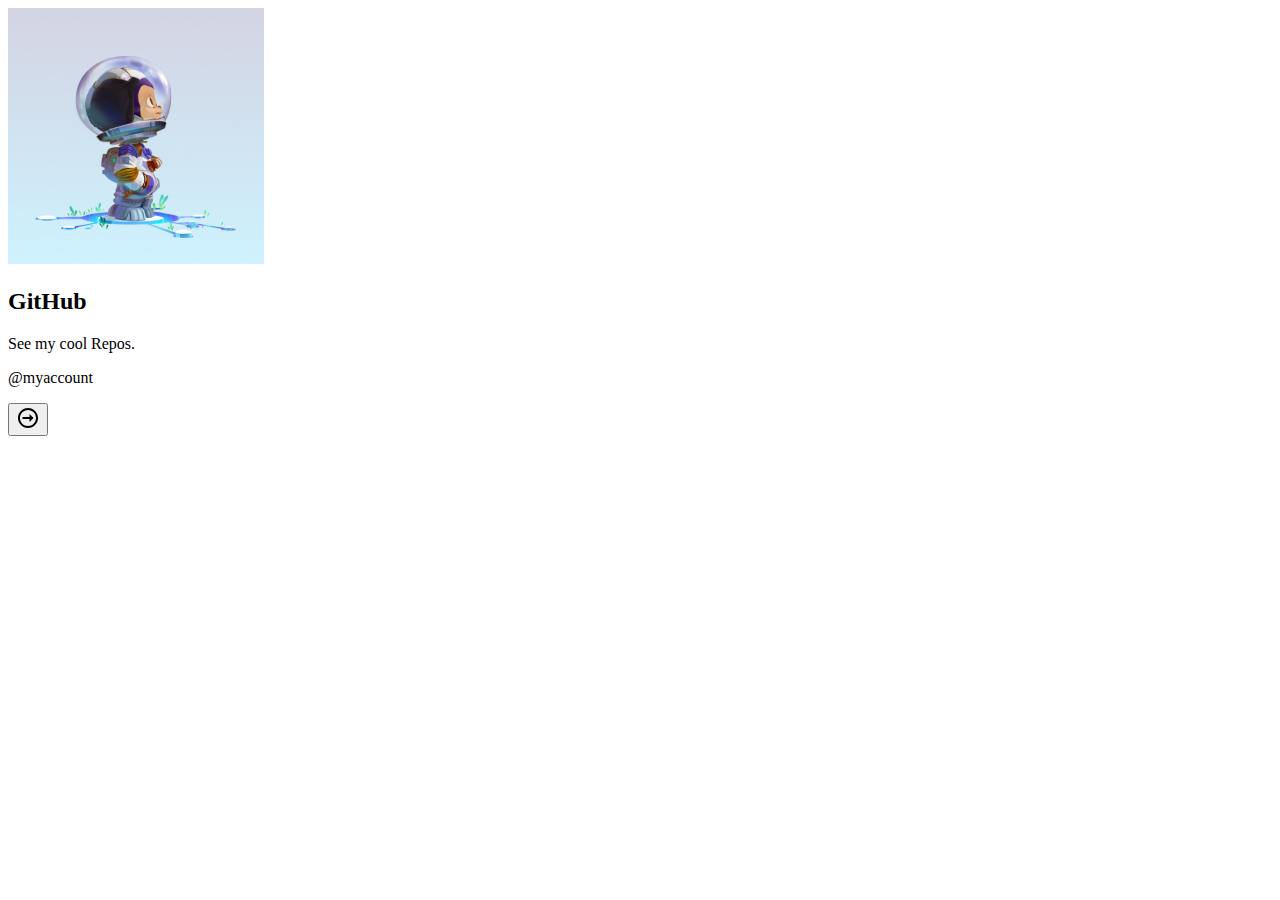
<file: css-basics_social-card/index.html>
<!DOCTYPE html>
<html lang="en">
  <head>
    <meta charset="UTF-8" />
    <meta name="viewport" content="width=device-width, initial-scale=1.0" />
    <meta http-equiv="X-UA-Compatible" content="ie=edge" />
    <title>HTML & CSS</title>
  </head>
  <body>
    <article>
      <img src="./assets/github@2x.png" alt="" />
      <h2>GitHub</h2>
      <p>See my cool Repos.</p>
      <p>@myaccount</p>
      <button>
        <svg style="width: 24px; height: 24px" viewBox="0 0 24 24">
          <path
            fill="currentColor"
            d="M20.03 12C20.03 7.59 16.41 3.97 12 3.97C7.59 3.97 3.97 7.59 3.97 12C3.97 16.41 7.59 20.03 12 20.03C16.41 20.03 20.03 16.41 20.03 12M22 12C22 17.54 17.54 22 12 22C6.46 22 2 17.54 2 12C2 6.46 6.46 2 12 2C17.54 2 22 6.46 22 12M13.54 13V16L17.5 12L13.54 8V11H6.5V13"
          />
        </svg>
      </button>
    </article>
  </body>
</html>
</file>
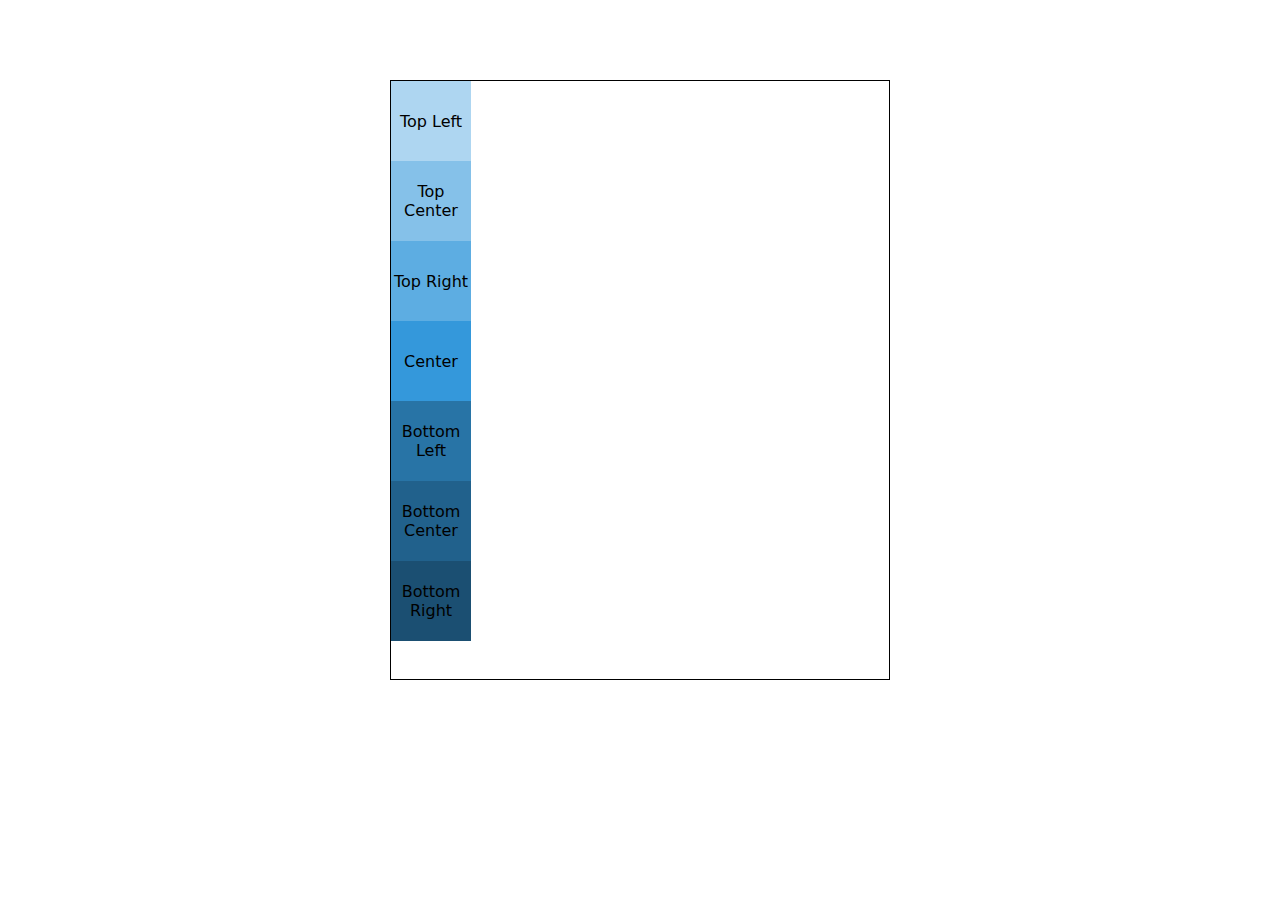
<file: css-positioning_absolute-no-advanced-requirements/index.html>
<!DOCTYPE html>
<html lang="en">
  <head>
    <meta charset="utf-8" />
    <meta
      name="viewport"
      content="width=device-width, initial-scale=1, shrink-to-fit=no"
    />
    <title>HTML & CSS</title>
    <link rel="stylesheet" href="./css/styles.css" />
  </head>
  <body>
    <!-- You do not need to change the HTML code for this exercise! -->
    <main>
      <div class="box box--top-left">Top Left</div>
      <div class="box box--top-center">Top Center</div>
      <div class="box box--top-right">Top Right</div>
      <div class="box box--center">Center</div>
      <div class="box box--bottom-left">Bottom Left</div>
      <div class="box box--bottom-center">Bottom Center</div>
      <div class="box box--bottom-right">Bottom Right</div>
    </main>
  </body>
</html>
</file>
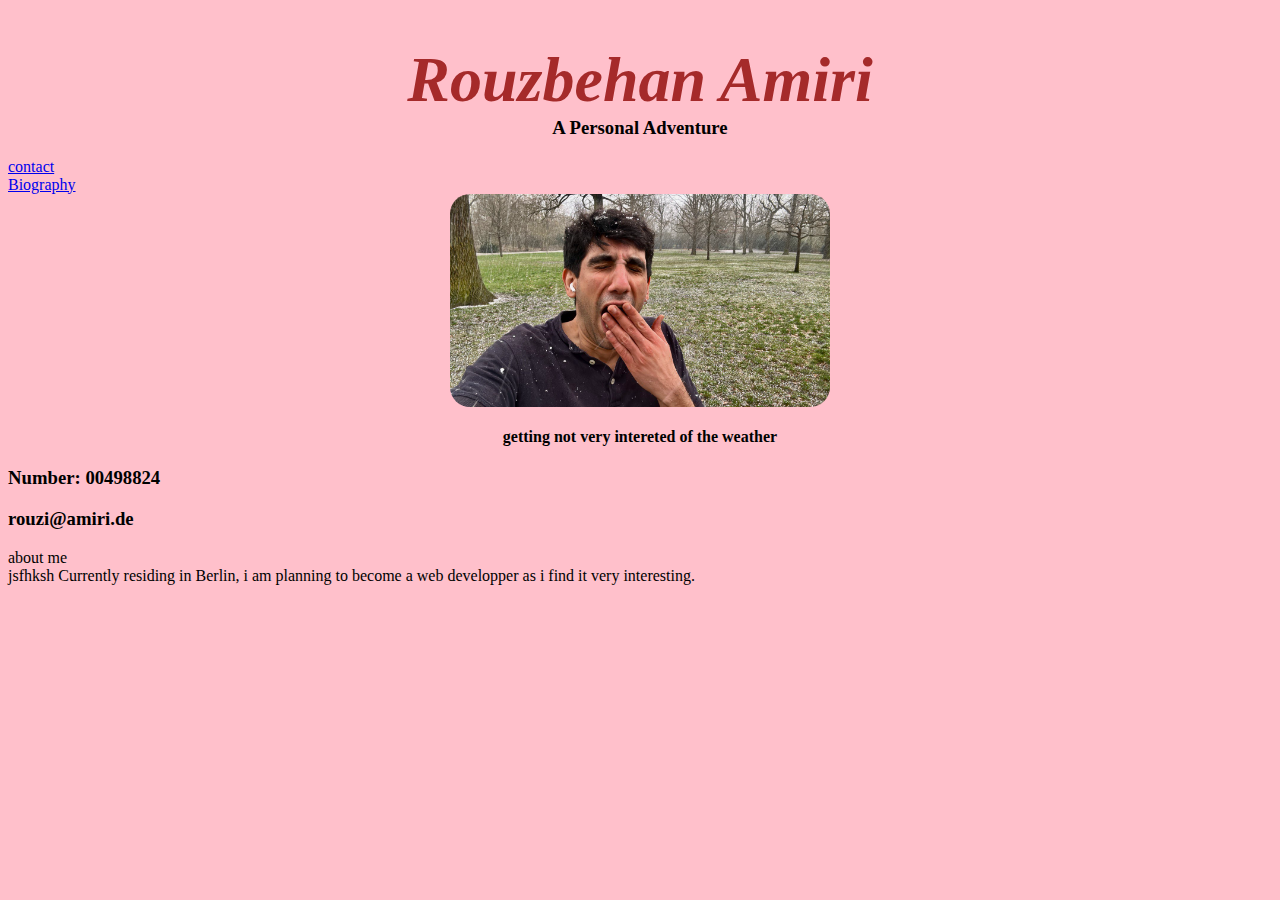
<file: html-web/index.html>
<!DOCTYPE html>
<html lang="en">
<head>
   <link rel="stylesheet" href="style.css">
    <meta charset="UTF-8">
    <meta name="viewport" content="width=device-width, initial-scale=1.0">
    <title>Document</title>
</head>
<body>
    <h1>Rouzbehan Amiri </h1>
    <h3 id="peradv">A Personal Adventure</h3>
    <a href="rouzbehan.amiri@gmail.com"> contact</a>
    <br>
    <a href="bio.rouzbehan.com"> Biography</a>
    <img src="public/photo_2023-06-26_10-35-49.jpg"  width="300" class="center" alt="very interested">
    <h4>getting not very intereted of the weather</h4>
    <section>
        <h3>Number: 00498824</h3>
        <h3>rouzi@amiri.de</h3>
        
    </section>
    <p>about me  <br>jsfhksh
        Currently residing in Berlin, i am planning to become a web developper as i find it very interesting.
    </p>
    
    
</body>
</html>
</file>
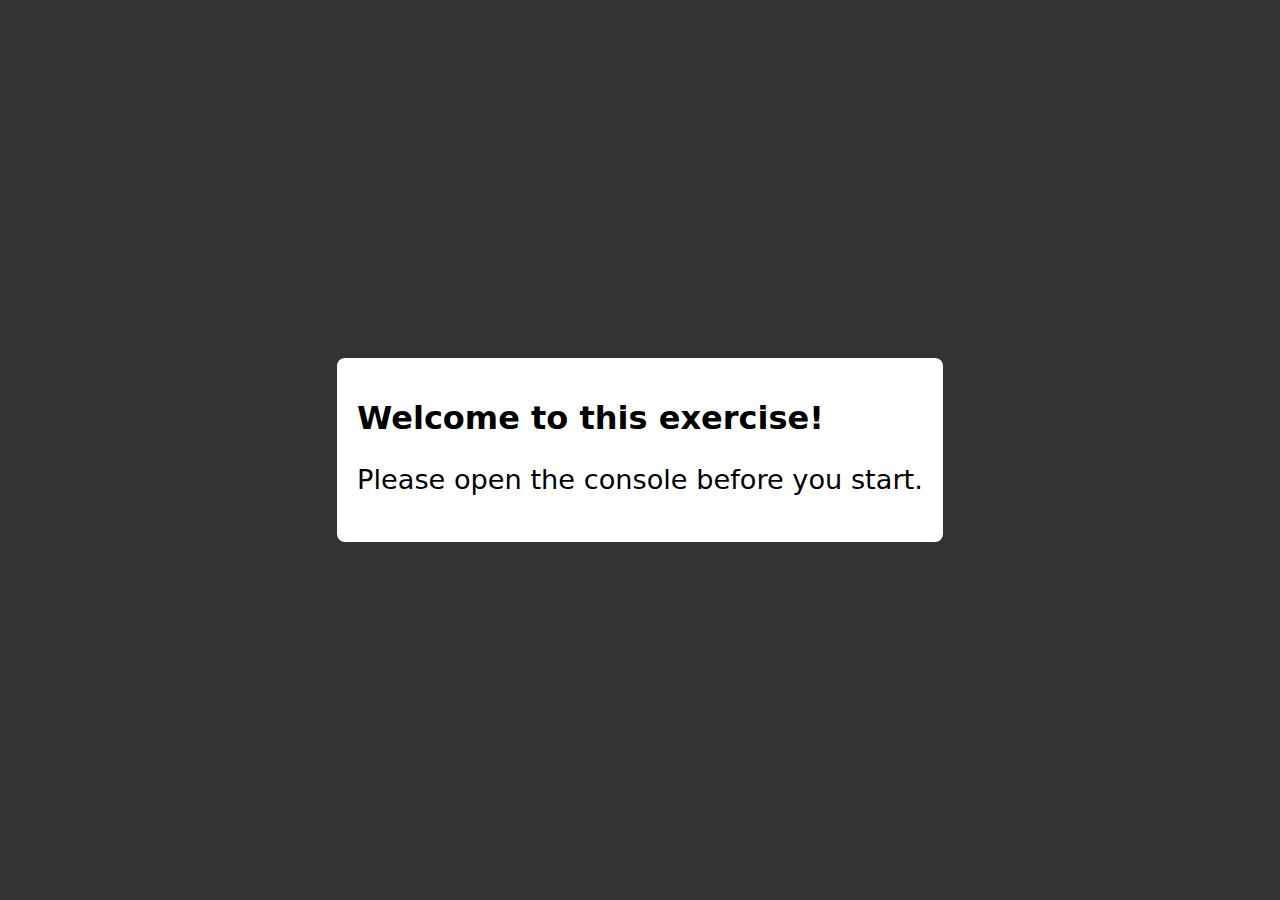
<file: js-basics_console-methods/index.html>
<!DOCTYPE html>
<html lang="en">
  <head>
    <meta charset="utf-8" />
    <meta
      name="viewport"
      content="width=device-width, initial-scale=1, shrink-to-fit=no"
    />
    <title>Console Methods</title>
    <link rel="stylesheet" href="./css/styles.css" />
    <script src="./js/index.js" defer></script>
  </head>
  <body>
    <header>
      <h1>Welcome to this exercise!</h1>
      <p>Please open the console before you start.</p>
    </header>
  </body>
</html>
</file>
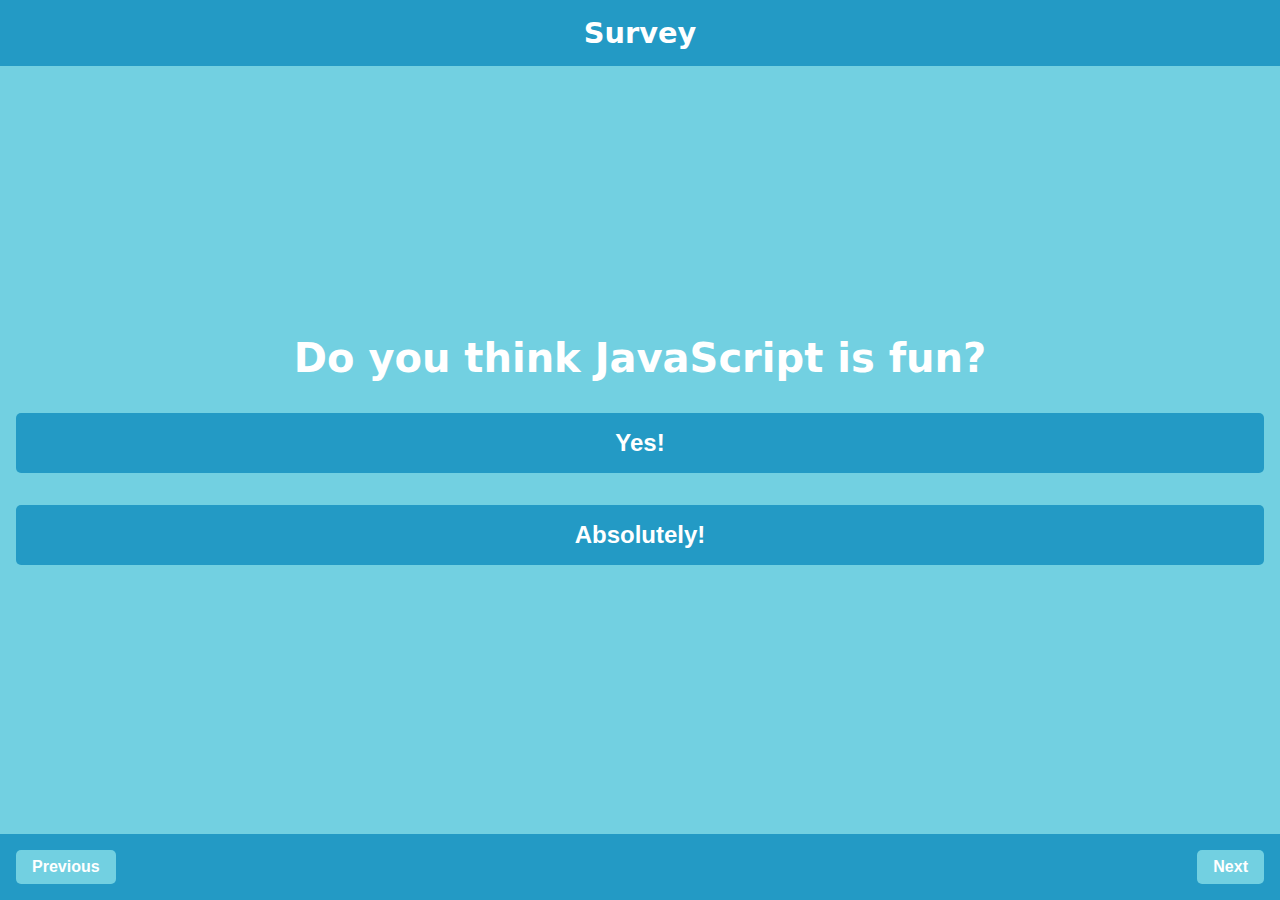
<file: js-basics_survey-error-fixing/index.html>
<!DOCTYPE html>
<html lang="en">
  <head>
    <meta charset="utf-8" />
    <meta
      name="viewport"
      content="width=device-width, initial-scale=1, shrink-to-fit=no"
    />
    <title>Survey Error Fixing</title>
    <link rel="stylesheet" href="./css/styles.css" />
    <script src="./js/index.js" defer></script>
  </head>
  <body>
    <main class="app">
      <h1 class="header">Survey</h1>
      <section class="content">
        <h2 class="question">Do you think JavaScript is fun?</h2>
        <button type="button" class="choice-button" data-js="choice-button-1">
          Yes!
        </button>
        <button type="button" class="choice-button" data-js="choice-button-2">
          Absolutely!
        </button>
      </section>
      <div class="steps">
        <button type="button" class="steps-button" data-js="prev-button">
          Previous
        </button>
        <button
          type="button"
          class="steps-button"
          data-js="next-button"
          id="next"
        >
          Next
        </button>
      </div>
    </main>
  </body>
</html>
</file>
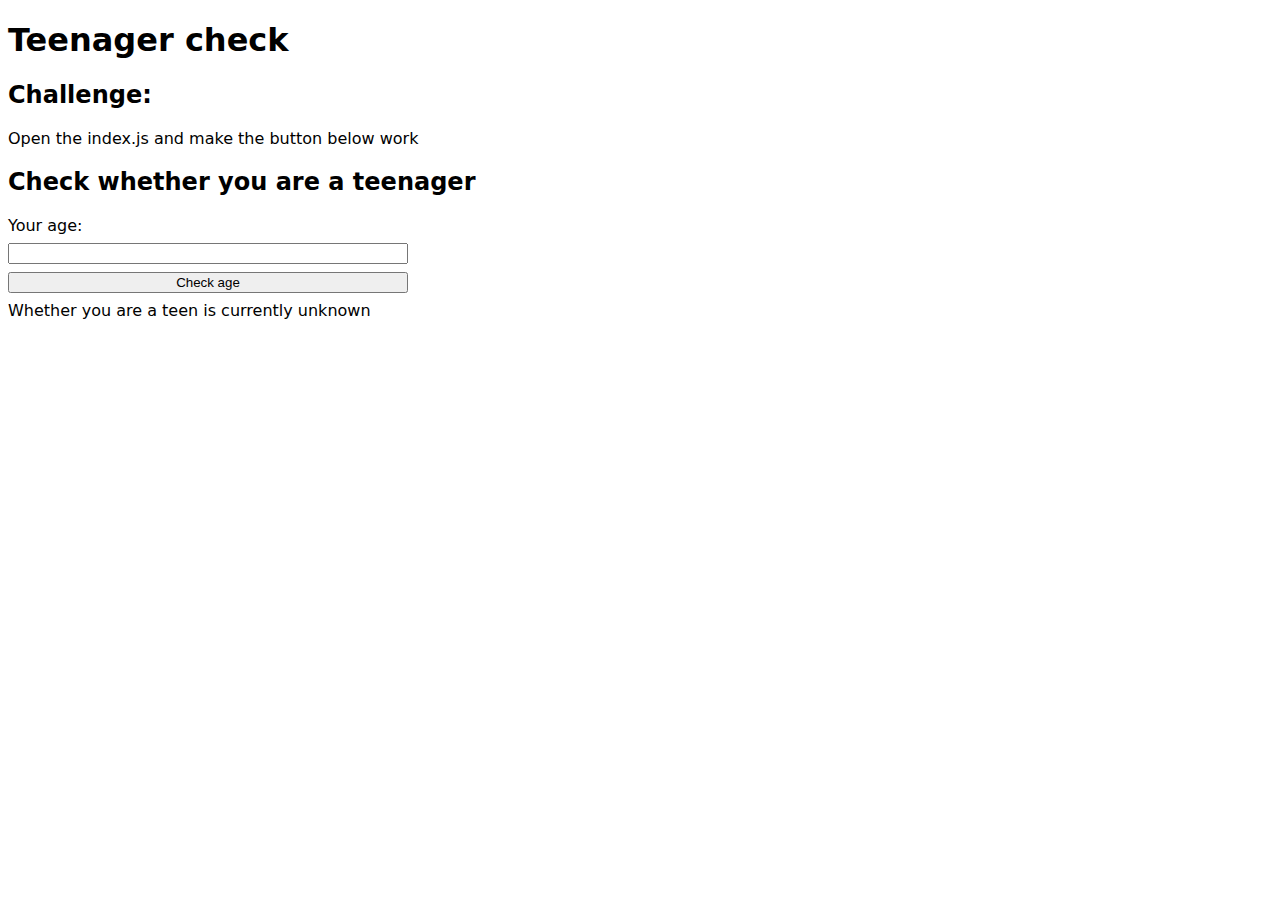
<file: js-conditions-and-booleans_teenager-check/index.html>
<!DOCTYPE html>
<html lang="en">
  <head>
    <meta charset="utf-8" />
    <meta
      name="viewport"
      content="width=device-width, initial-scale=1, shrink-to-fit=no"
    />
    <title>Teenager check</title>
    <link rel="stylesheet" href="./css/styles.css" />
    <script src="./js/index.js" defer></script>
  </head>
  <body>
    <header>
      <h1>Teenager check</h1>
    </header>
    <main>
      <h2>Challenge:</h2>
      <p>Open the index.js and make the button below work</p>
      <h2 id="teenager-check-heading">Check whether you are a teenager</h2>
      <form aria-labelledby="teenager-check-heading">
        <label for="age">Your age:</label>
        <input data-js="age-input" id="age" type="number" />
        <button data-js="age-button" type="button">Check age</button>
        <output data-js="age-output"
          >Whether you are a teen is currently unknown</output
        >
      </form>
    </main>
  </body>
</html>
</file>
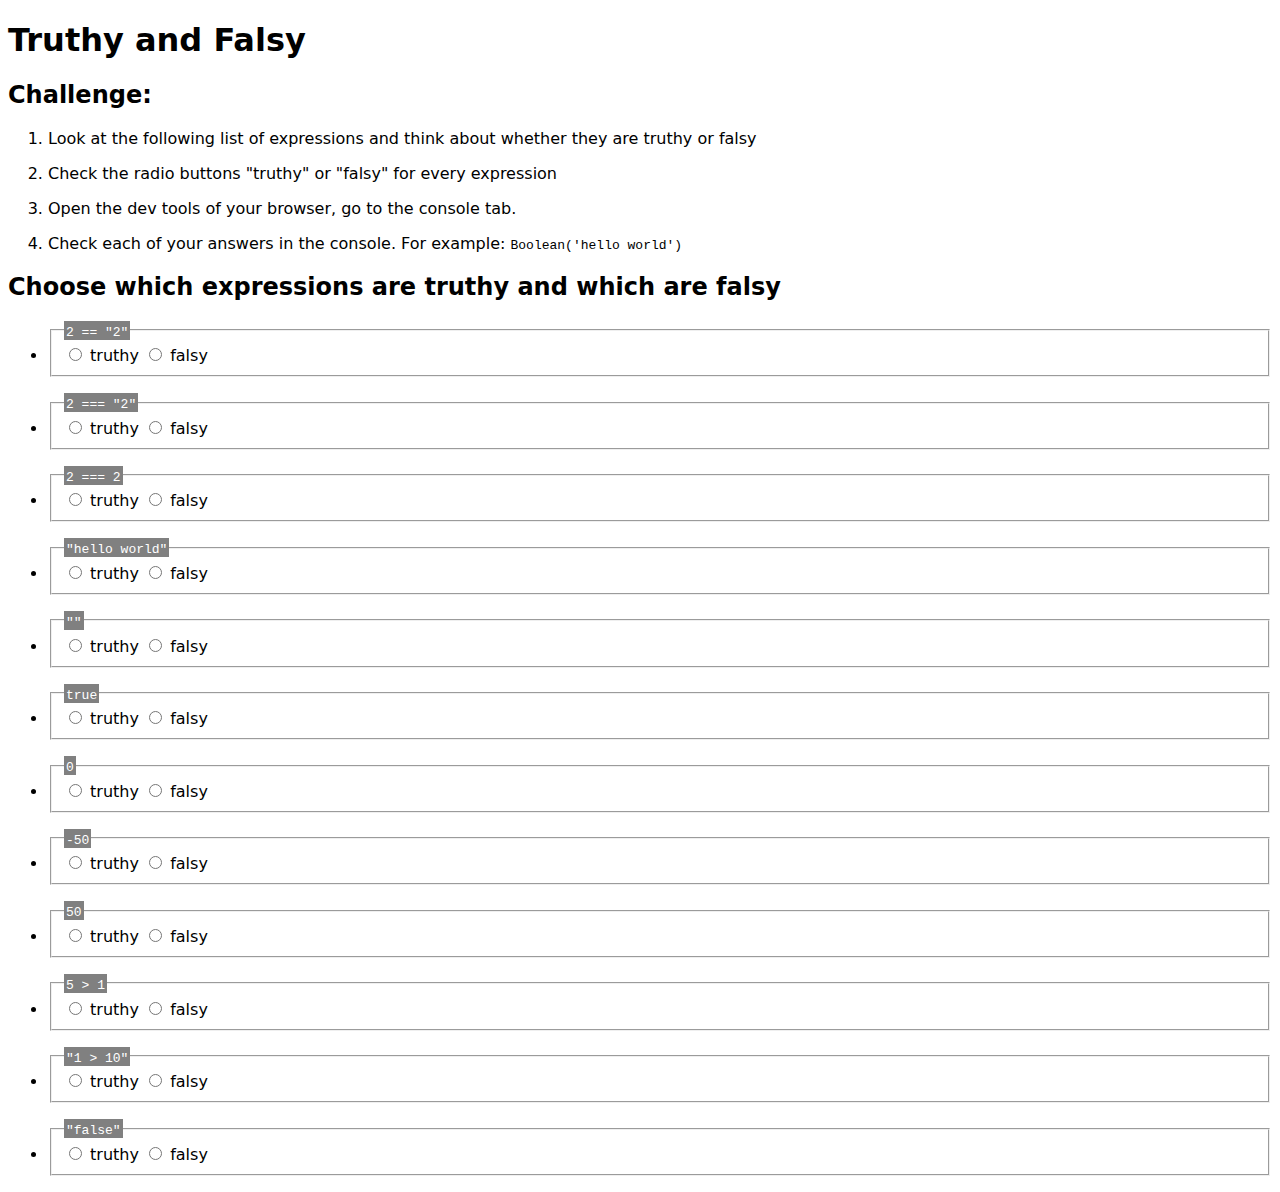
<file: js-conditions-and-booleans_truthy-and-falsy/index.html>
<!DOCTYPE html>
<html lang="en">
  <head>
    <meta charset="utf-8" />
    <meta
      name="viewport"
      content="width=device-width, initial-scale=1, shrink-to-fit=no"
    />
    <title>Truthy and Falsy</title>
    <link rel="stylesheet" href="./css/styles.css" />
  </head>
  <body>
    <header>
      <h1>Truthy and Falsy</h1>
    </header>
    <main>
      <h2>Challenge:</h2>
      <ol>
        <li>
          Look at the following list of expressions and think about whether they
          are truthy or falsy
        </li>
        <li>
          Check the radio buttons "truthy" or "falsy" for every expression
        </li>
        <li>
          Open the dev tools of your browser, go to the console tab.
        </li>
        <li>
          Check each of your answers in the console. For example: <code> Boolean('hello world')</code>
        </li>
      </ol>
      <form>
        <h2>Choose which expressions are truthy and which are falsy</h2>
        <ul>
          <li>
            <fieldset>
              <legend><code>2 == "2"</code></legend>
              <input type="radio" name="question1" id="truthy-question1" />
              <label for="truthy-question1">truthy</label>
              <input type="radio" name="question1" id="falsy-question1" />
              <label for="falsy-question1">falsy</label>
            </fieldset>
          </li>
          <li>
            <fieldset>
              <legend><code>2 === "2"</code></legend>
              <input type="radio" name="question2" id="truthy-question2" />
              <label for="truthy-question2">truthy</label>
              <input type="radio" name="question2" id="falsy-question2" />
              <label for="falsy-question2">falsy</label>
            </fieldset>
          </li>
          <li>
            <fieldset>
              <legend><code>2 === 2</code></legend>
              <input type="radio" name="question3" id="truthy-question3" />
              <label for="truthy-question3">truthy</label>
              <input type="radio" name="question3" id="falsy-question3" />
              <label for="falsy-question3">falsy</label>
            </fieldset>
          </li>
          <li>
            <fieldset>
              <legend><code>"hello world"</code></legend>
              <input type="radio" name="question4" id="truthy-question4" />
              <label for="truthy-question4">truthy</label>
              <input type="radio" name="question4" id="falsy-question4" />
              <label for="falsy-question4">falsy</label>
            </fieldset>
          </li>
          <li>
            <fieldset>
              <legend><code>""</code></legend>
              <input type="radio" name="question5" id="truthy-question5" />
              <label for="truthy-question5">truthy</label>
              <input type="radio" name="question5" id="falsy-question5" />
              <label for="falsy-question5">falsy</label>
            </fieldset>
          </li>
          <li>
            <fieldset>
              <legend><code>true</code></legend>
              <input type="radio" name="question6" id="truthy-question6" />
              <label for="truthy-question6">truthy</label>
              <input type="radio" name="question6" id="falsy-question6" />
              <label for="falsy-question6">falsy</label>
            </fieldset>
          </li>
          <li>
            <fieldset>
              <legend><code>0</code></legend>
              <input type="radio" name="question7" id="truthy-question7" />
              <label for="truthy-question7">truthy</label>
              <input type="radio" name="question7" id="falsy-question7" />
              <label for="falsy-question7">falsy</label>
            </fieldset>
          </li>
          <li>
            <fieldset>
              <legend><code>-50</code></legend>
              <input type="radio" name="question8" id="truthy-question8" />
              <label for="truthy-question8">truthy</label>
              <input type="radio" name="question8" id="falsy-question8" />
              <label for="falsy-question8">falsy</label>
            </fieldset>
          </li>
          <li>
            <fieldset>
              <legend><code>50</code></legend>
              <input type="radio" name="question9" id="truthy-question9" />
              <label for="truthy-question9">truthy</label>
              <input type="radio" name="question9" id="falsy-question9" />
              <label for="falsy-question9">falsy</label>
            </fieldset>
          </li>
          <li>
            <fieldset>
              <legend><code>5 > 1</code></legend>
              <input type="radio" name="question10" id="truthy-question10" />
              <label for="truthy-question10">truthy</label>
              <input type="radio" name="question10" id="falsy-question10" />
              <label for="falsy-question10">falsy</label>
            </fieldset>
          </li>
          <li>
            <fieldset>
              <legend><code>"1 > 10"</code></legend>
              <input type="radio" name="question11" id="truthy-question11" />
              <label for="truthy-question11">truthy</label>
              <input type="radio" name="question11" id="falsy-question11" />
              <label for="falsy-question11">falsy</label>
            </fieldset>
          </li>
          <li>
            <fieldset>
              <legend><code>"false"</code></legend>
              <input type="radio" name="question12" id="truthy-question12" />
              <label for="truthy-question12">truthy</label>
              <input type="radio" name="question12" id="falsy-question12" />
              <label for="falsy-question12">falsy</label>
            </fieldset>
          </li>
        </ul>
      </form>
    </main>
  </body>
</html>
</file>
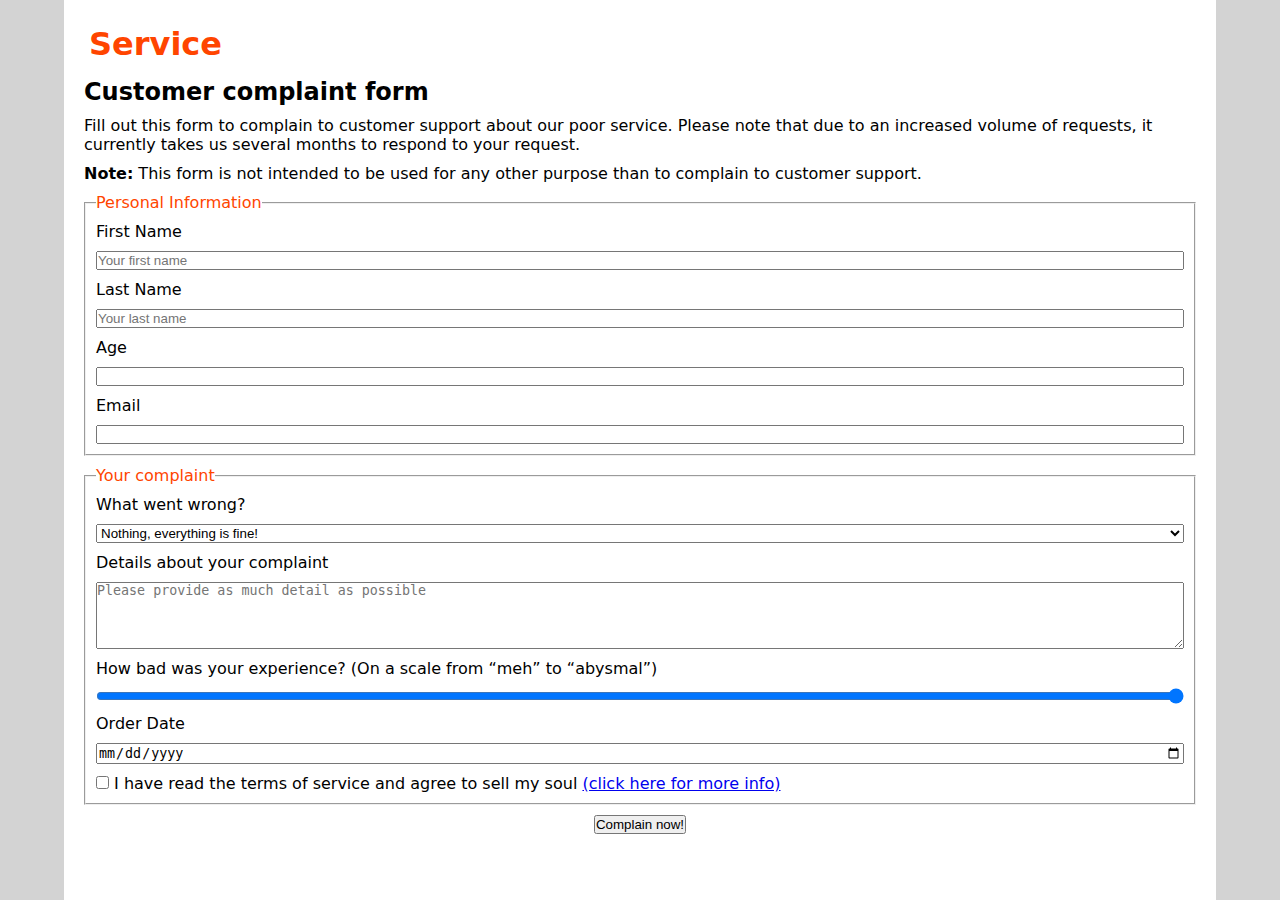
<file: js-forms-2_formvalidation/index.html>
<!DOCTYPE html>
<html lang="en">
  <head>
    <meta charset="utf-8" />
    <meta
      name="viewport"
      content="width=device-width, initial-scale=1, shrink-to-fit=no"
    />
    <title>HTML Forms</title>
    <link rel="stylesheet" href="./css/styles.css" />
    <script src="./js/index.js" defer></script>
  </head>
  <body>
    <main>
      <h1>Service</h1>
      <h2>Customer complaint form</h2>
      <p>
        Fill out this form to complain to customer support about our poor
        service. Please note that due to an increased volume of requests, it
        currently takes us several months to respond to your request.
      </p>
      <p>
        <strong>Note:</strong> This form is not intended to be used for any
        other purpose than to complain to customer support.
      </p>
      <form data-js="form">
        <fieldset>
          <legend>Personal Information</legend>
          <label for="first-name">First Name</label>
          <input
            type="text"
            name="firstName"
            id="first-name"
            placeholder="Your first name"
            required
            minlength="4"
            maxlength="30"
          />

          <label for="last-name">Last Name</label>
          <input
            type="text"
            name="lastName"
            id="last-name"
            placeholder="Your last name"
            required
            minlength="4"
            maxlength="30"
          />

          <label for="age">Age</label>
          <input type="number" name="age" id="age" min="14" />

          <label for="email">Email</label>
          <input type="email" name="email" id="email" />
        </fieldset>

        <fieldset>
          <legend>Your complaint</legend>
          <label for="complaint">What went wrong?</label>
          <select name="complaint" id="complaint">
            <option value="nothing" selected>
              Nothing, everything is fine!
            </option>
            <option value="personal">It's me, not you!</option>
            <option value="broken">
              My product is broken, can you fix it?
            </option>
          </select>

          <label for="details">Details about your complaint</label>
          <textarea
            name="details"
            id="details"
            placeholder="Please provide as much detail as possible"
          ></textarea>

          <label for="badness"
            >How bad was your experience? (On a scale from <q>meh</q> to
            <q>abysmal</q>)
          </label>
          <input
            id="badness"
            name="badness"
            type="range"
            min="1"
            max="100"
            value="100"
          />

          <label for="order-date">Order Date</label>
          <input type="date" name="orderDate" id="order-date" />

          <label for="terms-of-service">
            <input
              type="checkbox"
              name="terms-of-service"
              id="terms-of-service"
              required
            />
            I have read the terms of service and agree to sell my soul
            <a
              href="https://www.youtube.com/watch?v=dQw4w9WgXcQ"
              target="_blank"
              rel="noreferrer noopener"
            >
              (click here for more info)
            </a>
          </label>
        </fieldset>

        <button type="submit">Complain now!</button>
      </form>
    </main>
  </body>
</html>
</file>
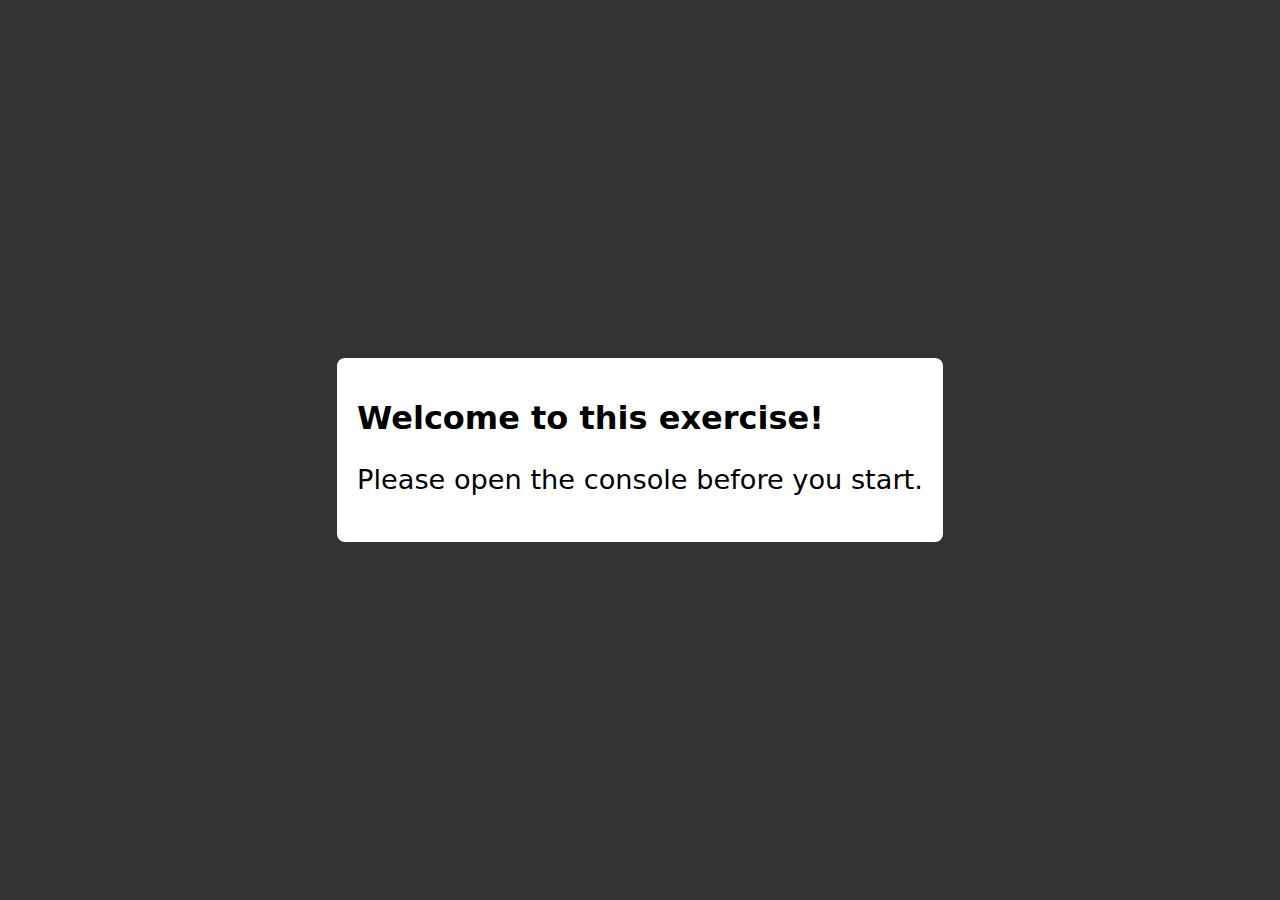
<file: js-variables-and-numbers_social-media-post/index.html>
<!DOCTYPE html>
<html lang="en">
  <head>
    <meta charset="utf-8" />
    <meta
      name="viewport"
      content="width=device-width, initial-scale=1, shrink-to-fit=no"
    />
    <title>Social Media Post</title>
    <link rel="stylesheet" href="./css/styles.css" />
    <script src="./js/index.js" defer></script>
  </head>
  <body>
    <header>
      <h1>Welcome to this exercise!</h1>
      <p>Please open the console before you start.</p>
    </header>
  </body>
</html>
</file>
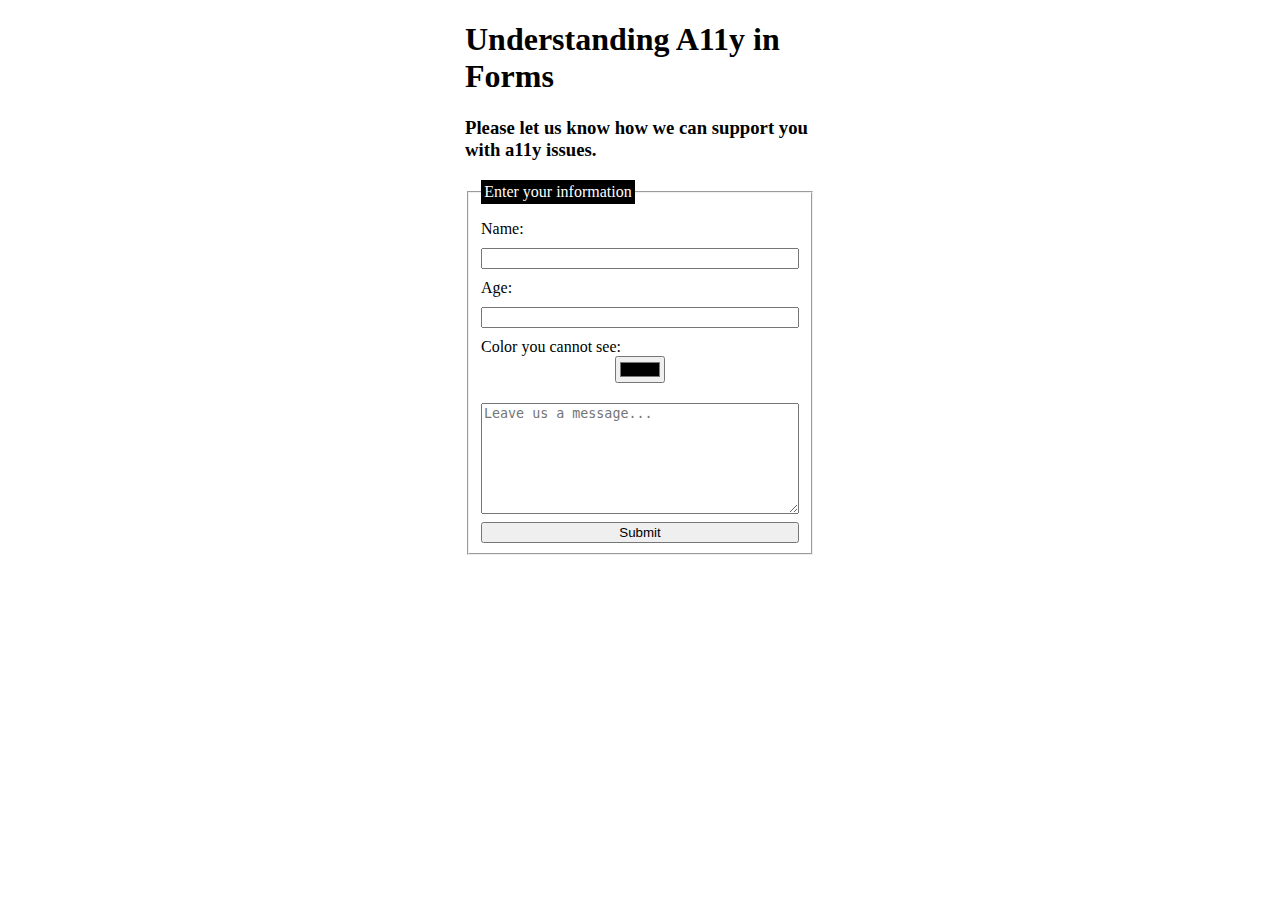
<file: html-forms/html-forms_Finding-a11y-errors/index.html>
<!DOCTYPE html>
<html lang="en">
  <head>
    <meta charset="utf-8" />
    <meta
      name="viewport"
      content="width=device-width, initial-scale=1, shrink-to-fit=no"
    />
    <title>Forms and A11y</title>
    <link rel="stylesheet" href="./css/styles.css" />
  </head>
  <body>
    <section>
      <h1 class="title">Understanding A11y in Forms</h1>
      <h3 id="description">
        Please let us know how we can support you with a11y issues.
      </h3>

      <form for="title">
        <fieldset>
          <legend>Enter your information</legend>
          <label aria-describedby="name-input">Name:</label>
          <input id="name-Input" type="text" name="name" />
          <label aria-describedby="age-input">Age:</label>
          <input id="age-Input" type="text" name="age" />
          <label aria-describedby="color-input">Color you cannot see:</label>
          <input id="color-Input" type="color" name="color" />

          <label for="textarea"></label>
          <textarea
            rows="7"
            placeholder="Leave us a message..."
            id="textarea"
          ></textarea>
          <button type="submit">Submit</button>
        </fieldset>
      </form>
    </section>
  </body>
</html>
</file>
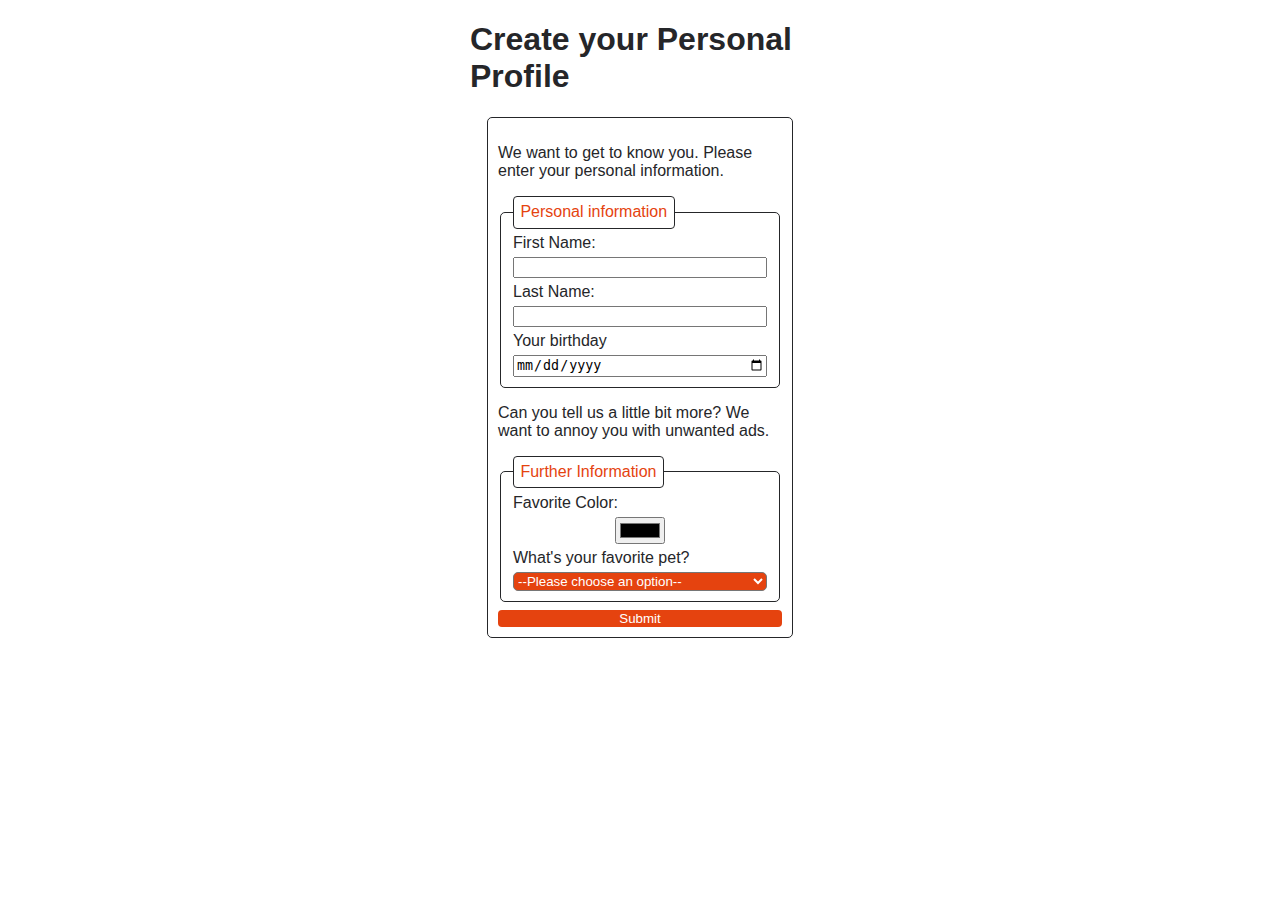
<file: html-forms/html-forms_personal-profile-form/index.html>
<!DOCTYPE html>
<html lang="en">
  <head>
    <meta charset="utf-8" />
    <meta
      name="viewport"
      content="width=device-width, initial-scale=1, shrink-to-fit=no"
    />
    <title>Personal Profile Form</title>
    <link rel="stylesheet" href="./css/styles.css" />
  </head>
  <body>
    <h1>Create your Personal Profile</h1>
    <section>
      <form action="">
        <p>We want to get to know you. Please enter your personal information.</p>
        <fieldset>
        <legend>Personal information</legend>
          <label for="first name">First Name: </label>
          <input type=""id ="first name" >
          <label for="Last name">Last Name: </label>
          <input type=""id ="Last name" >
          <label for="birthday">Your birthday</label>
          <input type="date" name="" id="birthday">
          </fieldset>
          <p>Can you tell us a little bit more? We want to annoy you with unwanted ads.</p>
          <fieldset>
            <legend>Further Information</legend>
            <label for="favorite color">Favorite Color:</label>
            <input type="color" name="" id="favorite color">
            <label for="favorite pet">What's your favorite pet?</label>
            <select name="" id="favorite pet">
              <option value="">--Please choose an option--</option>
              <option value="agra">Agra cadabra</option>
              <option value="chicken">Chicken Turtle</option>
              <option value="fish">Fried Egg Jellyfish</option>
            </select>
          
          </fieldset>
          <button type="submit">Submit</button>
      </form>
      
    </section>
  </body>
</html>
</file>
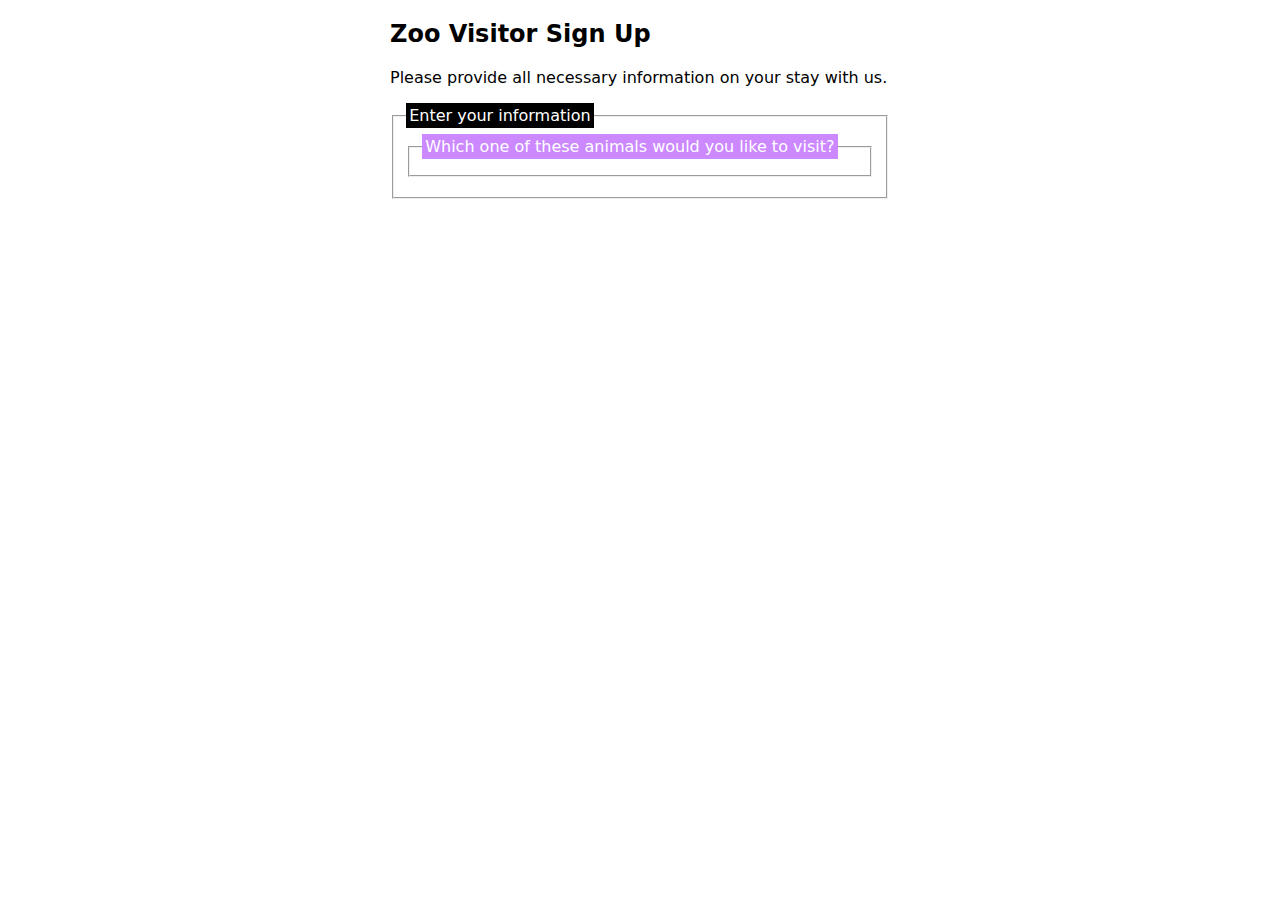
<file: html-forms/html-forms_zoo/index.html>
<!DOCTYPE html>
<html lang="en">
  <head>
    <meta charset="utf-8" />
    <meta
      name="viewport"
      content="width=device-width, initial-scale=1, shrink-to-fit=no"
    />
    <title>HTML Zoo Form</title>
    <link rel="stylesheet" href="./css/styles.css" />
  </head>
  <body>
    <section aria-label="contact">
      <h2 id="form-heading">Zoo Visitor Sign Up</h2>
      <p id="form-description">
        Please provide all necessary information on your stay with us.
      </p>

      <form aria-labelledby="form-heading" aria-describedby="form-description">
        <fieldset>
          <legend>Enter your information</legend>

          <!-- Email: label & input -->

          <!-- Date: label & input -->

          <fieldset class="radio-options">
            <legend>Which one of these animals would you like to visit?</legend>

            <!-- Radio Buttons: labels & inputs -->
          </fieldset>

          <!-- Textarea: label & input -->

          <!-- Two Checkboxes: labels & inputs -->

          <!-- Two Buttons: reset & submit -->
        </fieldset>
      </form>
    </section>
  </body>
</html>
</file>
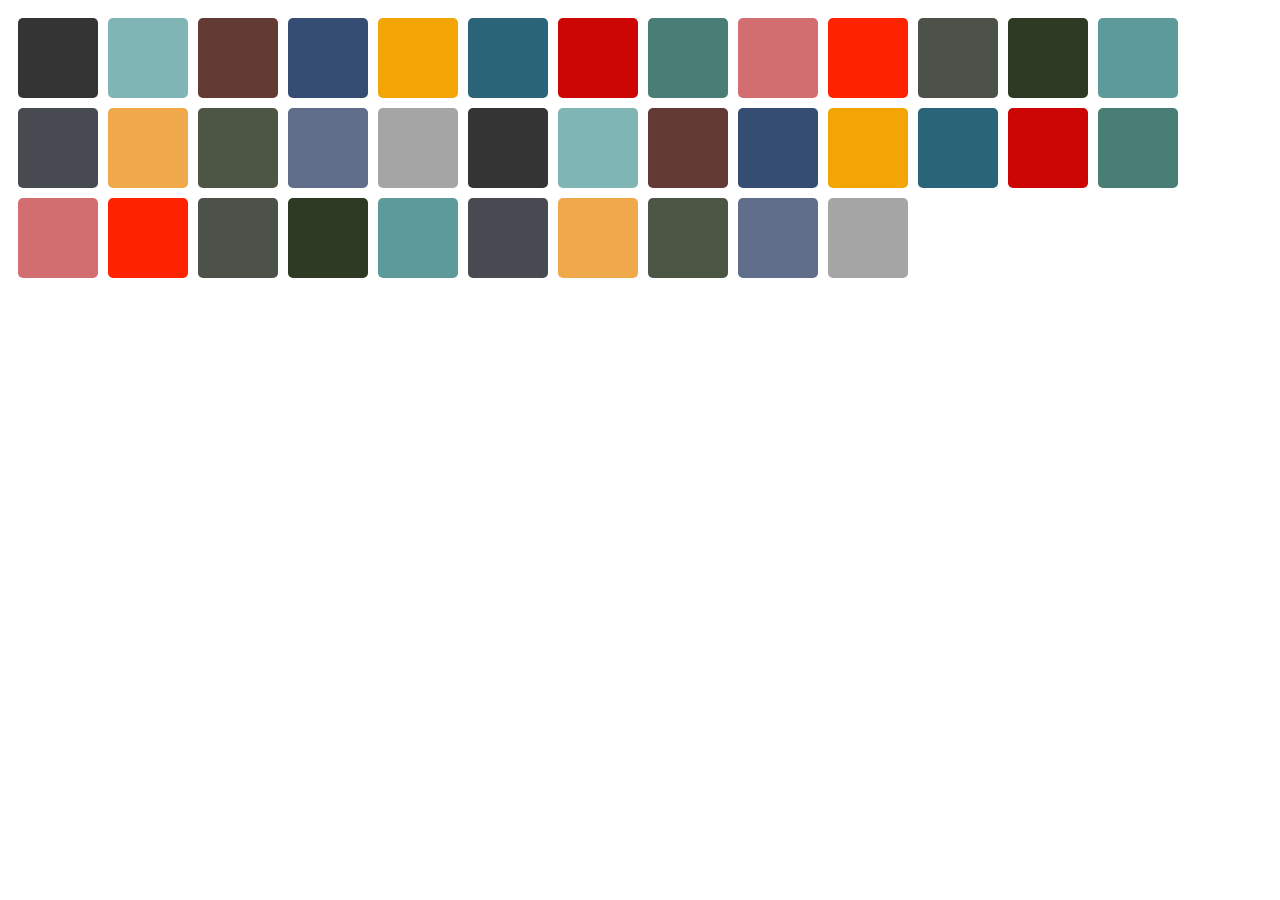
<file: js-array-methods/js-array-methods_for-each/index.html>
<!DOCTYPE html>
<html lang="en">
  <head>
    <meta charset="UTF-8" />
    <meta name="viewport" content="width=device-width, initial-scale=1.0" />
    <meta http-equiv="X-UA-Compatible" content="ie=edge" />
    <title>Array forEach</title>
    <link rel="stylesheet" href="./css/styles.css" />
    <script src="./js/index.js" defer></script>
  </head>
  <body></body>
</html>
</file>
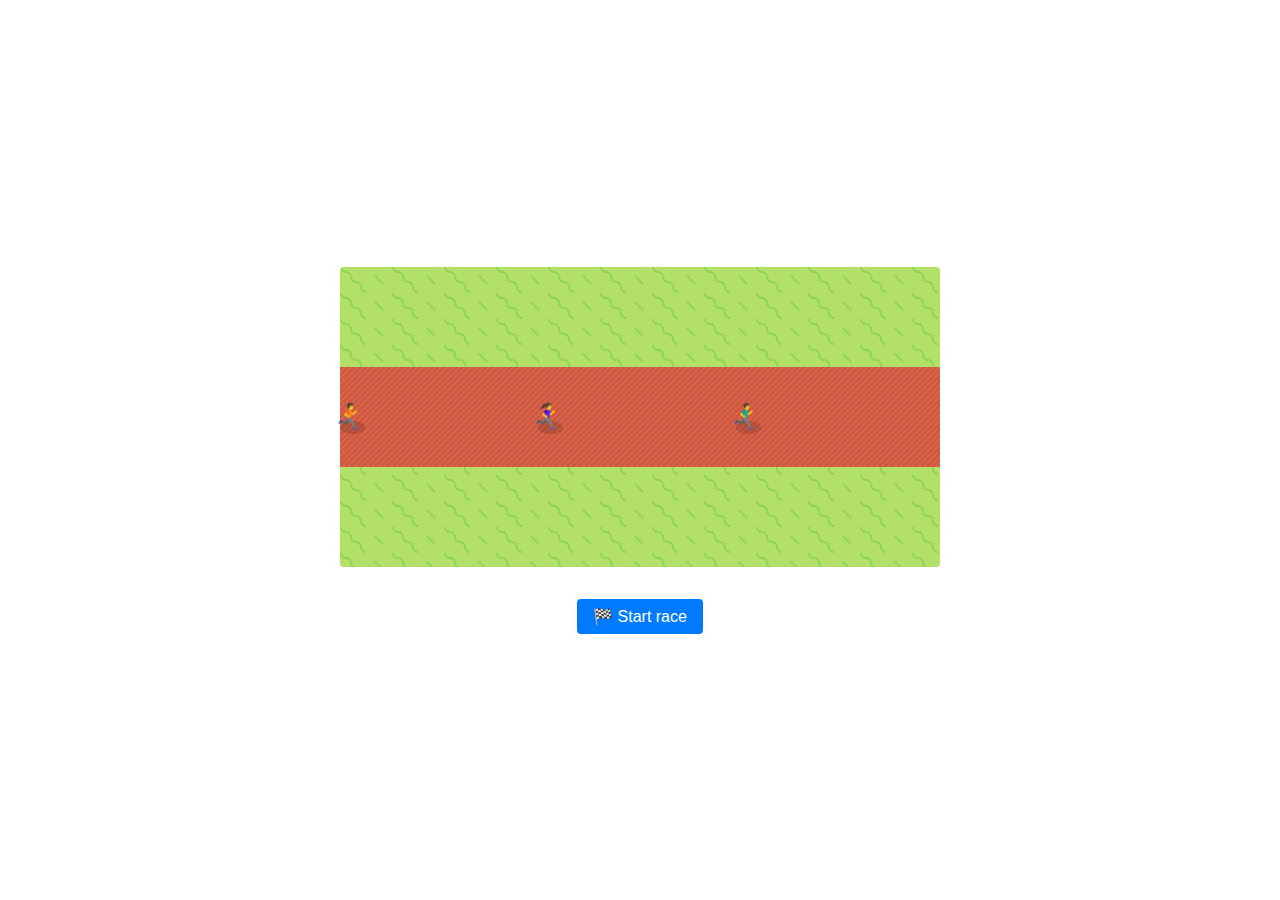
<file: js-async-functions/js-async-functions_relay-race/index.html>
<!DOCTYPE html>
<html lang="en">
  <head>
    <meta charset="utf-8" />
    <meta
      name="viewport"
      content="width=device-width, initial-scale=1, shrink-to-fit=no"
    />
    <title>JS Async Functions: Relay Race 🏃‍♀️</title>
    <link rel="stylesheet" href="./css/styles.css" />
    <script src="./js/index.js" defer></script>
  </head>
  <body>
    <div class="field">
      <div class="track">
        <div class="runner" data-js="runner">🏃</div>
        <div class="runner" data-js="runner">🏃‍♀️</div>
        <div class="runner" data-js="runner">🏃‍♂️</div>
      </div>
    </div>
    <button type="button" data-js="start-race-button">🏁 Start race</button>
  </body>
</html>
</file>
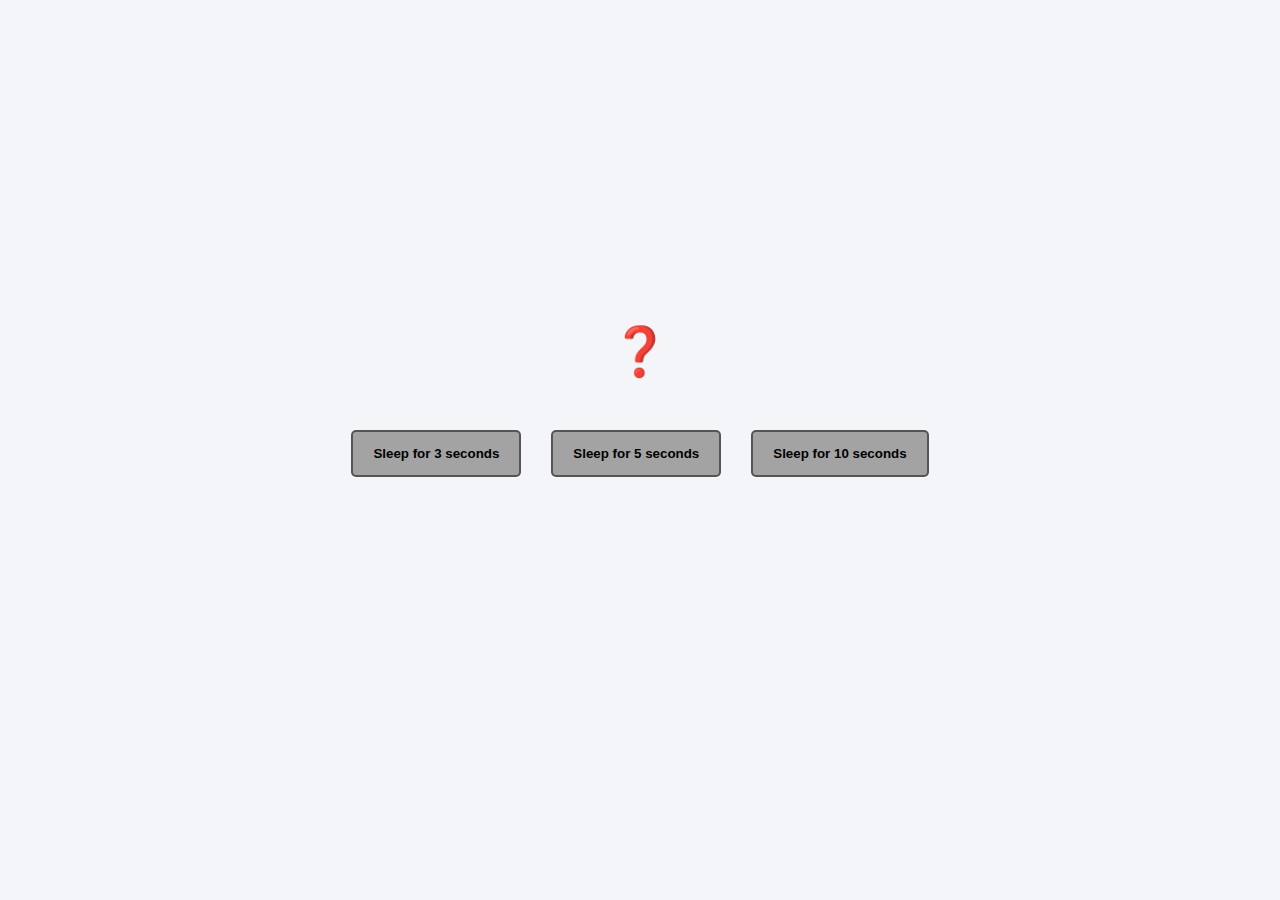
<file: js-async-functions/js-async-functions_sleep/index.html>
<!DOCTYPE html>
<html lang="en">
  <head>
    <meta charset="utf-8" />
    <meta
      name="viewport"
      content="width=device-width, initial-scale=1, shrink-to-fit=no"
    />
    <title>API Status</title>
    <link rel="stylesheet" href="./styles.css" />
    <script src="./js/index.js" defer></script>
  </head>
  <body>
    <span class="icon-display" data-js="icon">❓</span>
    <div class="button-container">
      <button class="sleep-button" data-js="sleep-3-button">
        Sleep for 3 seconds
      </button>
      <button class="sleep-button" data-js="sleep-5-button">
        Sleep for 5 seconds
      </button>
      <button class="sleep-button" data-js="sleep-10-button">
        Sleep for 10 seconds
      </button>
    </div>
    <div class="bg"></div>
    <div class="moon"></div>
  </body>
</html>
</file>
<file: css-positioning_absolute-no-advanced-requirements/css/styles.css>
*,
*::before,
*::after {
  box-sizing: border-box;
}

body {
  margin: 0;
  font-family: system-ui;
}

main {
  width: 500px;
  height: 600px;
  border: 1px solid black;
  margin: 5em auto;
  position: relative;
}

.box {
  display: flex;
  align-items: center;
  justify-content: center;
  height: 80px;
  width: 80px;
  text-align: center;
}

/**
 * Look at the selectors defined below.
 * Position each element, so that the placement matches the name of the selector.
 * Adjust the rule-sets for each selector to satisfy the name.
 *
 * @example
 * .box--top-left -> This element should be be placed in the top, left corner.
*/

.box--top-left {
  background-color: #aed6f1;
}

.box--top-center {
  background-color: #85c1e9;
}

.box--top-right {
  background-color: #5dade2;
}

.box--center {
  background-color: #3498db;
}

.box--bottom-left {
  background-color: #2874a6;
}

.box--bottom-center {
  background-color: #21618c;
}

.box--bottom-right {
  background-color: #1b4f72;
}
</file>
<file: html-web/style.css>
body {
    background-color: pink;
}
h1{
    font-style: italic;
    text-align: center;
    color: brown;
    font-size: 4rem;
    margin-bottom: 0px;

}
h1:hover{
   font-weight: 250;
}

.center{
    display: block;
  margin-left: auto;
  margin-right: auto;
  width: 30%;
}
h4{
    text-align: center;
}
img{
    border-radius: 20px;
}
#peradv {
    text-align: center;
    margin-top: 0px;
    border-top: 0cm;
    padding-top: 0cm;
}
</file>
<file: js-basics_console-methods/css/styles.css>
*,
*::before,
*::after {
  box-sizing: border-box;
}

body {
  margin: 0;
  font-family: system-ui;
  display: flex;
  justify-content: center;
  align-items: center;
  height: 100vh;
  background-color: #333;
}

header {
  padding: 20px;
  background-color: white;
  border-radius: 8px;
}

h1 {
  font-size: 2rem;
}

p {
  font-size: 1.7rem;
}
</file>
<file: js-basics_survey-error-fixing/css/styles.css>
*,
*::before,
*::after {
  box-sizing: border-box;
  margin: 0;
  padding: 0;
}

body {
  font-family: system-ui;
}

.app {
  height: 100vh;
  display: flex;
  flex-direction: column;
  justify-content: space-between;
  background-color: rgb(114, 208, 225);
  color: white;
}

.header {
  background-color: rgb(35, 154, 197);
  padding: 1rem;
  text-align: center;
  font-size: 1.8rem;
}

.content {
  display: flex;
  flex-direction: column;
  padding: 1rem;
  gap: 2rem;
}

.question {
  text-align: center;
  font-size: 2.5rem;
}

.choice-button {
  padding: 1rem;
  border: none;
  border-radius: 5px;
  background-color: rgb(35, 154, 197);
  font-weight: bold;
  text-align: center;
  font-size: 1.5rem;
  color: white;
}

.active-choice {
  background-color: rgb(72, 181, 33);
}

.steps {
  background-color: rgb(35, 154, 197);
  padding: 1rem;
  display: flex;
  justify-content: space-between;
}

.steps-button {
  padding: 0.5rem 1rem;
  border: none;
  border-radius: 5px;
  background-color: rgb(114, 208, 225);
  font-weight: bold;
  text-align: center;
  font-size: 1rem;
  color: white;
}
</file>
<file: js-conditions-and-booleans_teenager-check/css/styles.css>
*,
*::before,
*::after {
  box-sizing: border-box;
}

body {
  font-family: system-ui;
}

form {
  display: grid;
  gap: 8px;
  max-width: 400px;
}
</file>
<file: js-conditions-and-booleans_truthy-and-falsy/css/styles.css>
*,
*::before,
*::after {
  box-sizing: border-box;
}

body {
  font-family: system-ui;
}

legend {
  background-color: gray;
  color: white;
}

li {
  margin-bottom: 1em;
}
</file>
<file: js-forms-2_formvalidation/css/styles.css>
*,
*::before,
*::after {
  box-sizing: border-box;
  margin: 0;
  padding: 0;
}

body {
  font-family: system-ui;
  background-color: lightgray;
}

main {
  display: flex;
  flex-direction: column;
  gap: 10px;
  margin: auto;
  padding: 20px;
  width: 90%;
  min-height: 100vh;
  background-color: white;
}

h1 {
  padding: 5px;
  color: orangered;
}

form {
  display: flex;
  flex-direction: column;
  gap: 10px;
}

fieldset {
  display: flex;
  flex-direction: column;
  gap: 10px;
  padding: 10px;
}

legend {
  color: orangered;
}

button {
  margin: auto;
  width: fit-content;
}

input[type="submit"] {
  margin: auto;
  width: fit-content;
}

textarea {
  width: 100%;
  height: 5em;
}
</file>
<file: js-variables-and-numbers_social-media-post/css/styles.css>
*,
*::before,
*::after {
  box-sizing: border-box;
}

body {
  margin: 0;
  font-family: system-ui;
  display: flex;
  justify-content: center;
  align-items: center;
  height: 100vh;
  background-color: #333;
}

header {
  padding: 20px;
  background-color: white;
  border-radius: 8px;
}

h1 {
  font-size: 2rem;
}

p {
  font-size: 1.7rem;
}
</file>
<file: html-forms/html-forms_Finding-a11y-errors/css/styles.css>
*,
*::before,
*::after {
  box-sizing: border-box;
}

body {
  margin: 20px auto;
  max-width: 350px;
}

form * {
  display: grid;
  margin-top: 10px;
}

button {
  margin-top: 0.5rem;
}

legend {
  background-color: black;
  color: white;
  padding: 0.2rem;
}

input[type="color"] {
  margin: auto;
}
</file>
<file: html-forms/html-forms_personal-profile-form/css/styles.css>
* {
  box-sizing: border-box;
}

body {
  margin: 20px auto;
  max-width: 340px;
  background-color: rgb(255, 255, 255);
  color: rgb(37, 38, 41);
  font-family: PolySans, sans-serif;
}

button {
  margin-top: 0.5rem;
  background-color: rgb(229, 67, 15);
  color: rgb(255, 255, 255);
  text-decoration: none;
  border-radius: 4px;
  border: none;
}

form {
  display: grid;
  width: 90%;
  margin: 5px auto;
  padding: 10px;
  border: 1px solid rgb(37, 38, 41);
  border-radius: 5px;
}

fieldset {
  display: grid;
  gap: 5px;
  border-radius: 5px;
  border: 1px solid rgb(37, 38, 41);
}

input[type="color"] {
  margin: auto;
}

legend {
  background-color: rgb(255, 255, 255);
  color: rgb(229, 67, 15);
  padding: 0.4rem;
  border-radius: 4px;
  border: 1px solid rgb(37, 38, 41);
}

select {
  background-color: rgb(229, 67, 15);
  color: rgb(255, 255, 255);
  border-radius: 5px;
}
</file>
<file: html-forms/html-forms_zoo/css/styles.css>
*,
*::before,
*::after {
  box-sizing: border-box;
}

body {
  font-family: system-ui;
  margin: 20px auto;
  max-width: 500px;
}

form {
  display: block;
}

input:not(input[type="checkbox"]) {
  width: 100%;
  padding: 10px;
  margin-bottom: 10px;
  border: 1px solid #ccc;
}

.radio-options {
  margin-bottom: 10px;
  display: flex;
  align-items: flex-start;
}

.radio-options > legend {
  background-color: #c8f;
  color: white;
  padding: 0.2rem;
}

textarea {
  margin-bottom: 10px;
  height: 4rem;
  width: 100%;
}

input[type="checkbox"] {
  vertical-align: middle;
}

label {
  display: block;
}

input[type="radio"] {
  bottom: 2px;
}

button {
  margin-top: 0.5rem;
}

legend {
  background-color: black;
  color: white;
  padding: 0.2rem;
}
</file>
<file: js-array-methods/js-array-methods_for-each/css/styles.css>
* {
  box-sizing: border-box;
}

body {
  display: flex;
  flex-wrap: wrap;
  gap: 10px;
  padding: 10px;
}

.color-box {
  width: 80px;
  height: 80px;
  border-radius: 5px;
  background-color: black;
}
</file>
<file: js-async-functions/js-async-functions_relay-race/css/styles.css>
*,
*::before,
*::after {
  box-sizing: border-box;
}

body {
  margin: 0;
  font-family: system-ui;
  display: grid;
  place-items: center;
  align-content: center;
  gap: 2rem;
  min-height: 100vh;
}

button {
  padding: 0.5rem 1rem;
  font-size: 1rem;
  border: 0;
  border-radius: 0.25rem;
  background: #007bff;
  color: #fff;
}

button:hover {
  background: #0069d9;
}

button:active {
  background: #0062cc;
}

button:disabled {
  background: #6c757d;
}

.field {
  width: 600px;
  position: relative;
  aspect-ratio: 2/1;
  background-color: #b2e068;
  background-image: url("data:image/svg+xml,%3Csvg width='52' height='26' viewBox='0 0 52 26' xmlns='http://www.w3.org/2000/svg'%3E%3Cg fill='none' fill-rule='evenodd'%3E%3Cg fill='%2362c23f' fill-opacity='0.4'%3E%3Cpath d='M10 10c0-2.21-1.79-4-4-4-3.314 0-6-2.686-6-6h2c0 2.21 1.79 4 4 4 3.314 0 6 2.686 6 6 0 2.21 1.79 4 4 4 3.314 0 6 2.686 6 6 0 2.21 1.79 4 4 4v2c-3.314 0-6-2.686-6-6 0-2.21-1.79-4-4-4-3.314 0-6-2.686-6-6zm25.464-1.95l8.486 8.486-1.414 1.414-8.486-8.486 1.414-1.414z' /%3E%3C/g%3E%3C/g%3E%3C/svg%3E");
  isolation: isolate;
  user-select: none;
  border-radius: 0.25rem;
}

.track {
  position: absolute;
  top: calc(50% - 50px);
  left: 0;
  width: 100%;
  height: 100px;
  background-color: #cf5840;
  background-image: url("data:image/svg+xml,%3Csvg width='6' height='6' viewBox='0 0 6 6' xmlns='http://www.w3.org/2000/svg'%3E%3Cg fill='%23ff9883' fill-opacity='0.4' fill-rule='evenodd'%3E%3Cpath d='M5 0h1L0 6V5zM6 5v1H5z'/%3E%3C/g%3E%3C/svg%3E");
}

.runner {
  width: 25px;
  height: 25px;
  font-size: 25px;
  display: grid;
  place-items: center;
  line-height: 1;
  position: absolute;
  bottom: calc(50% - 12px);
  left: 0;
  transform: scaleX(-100%);
  transform-origin: 50% 50%;
}

.runner::after {
  content: "";
  position: absolute;
  bottom: -5px;
  left: 0;
  width: 100%;
  height: 50%;
  border-radius: 50%;
  background-color: rgba(29, 17, 11, 0.15);
  z-index: -1;
}

.runner:nth-child(1) {
  left: 0;
}

.runner:nth-child(2) {
  left: 33%;
}
.runner:nth-child(3) {
  left: 66%;
}
</file>
<file: js-async-functions/js-async-functions_sleep/styles.css>
@import "./css/globals.css";

@import "./components/status/status.css";
</file>
